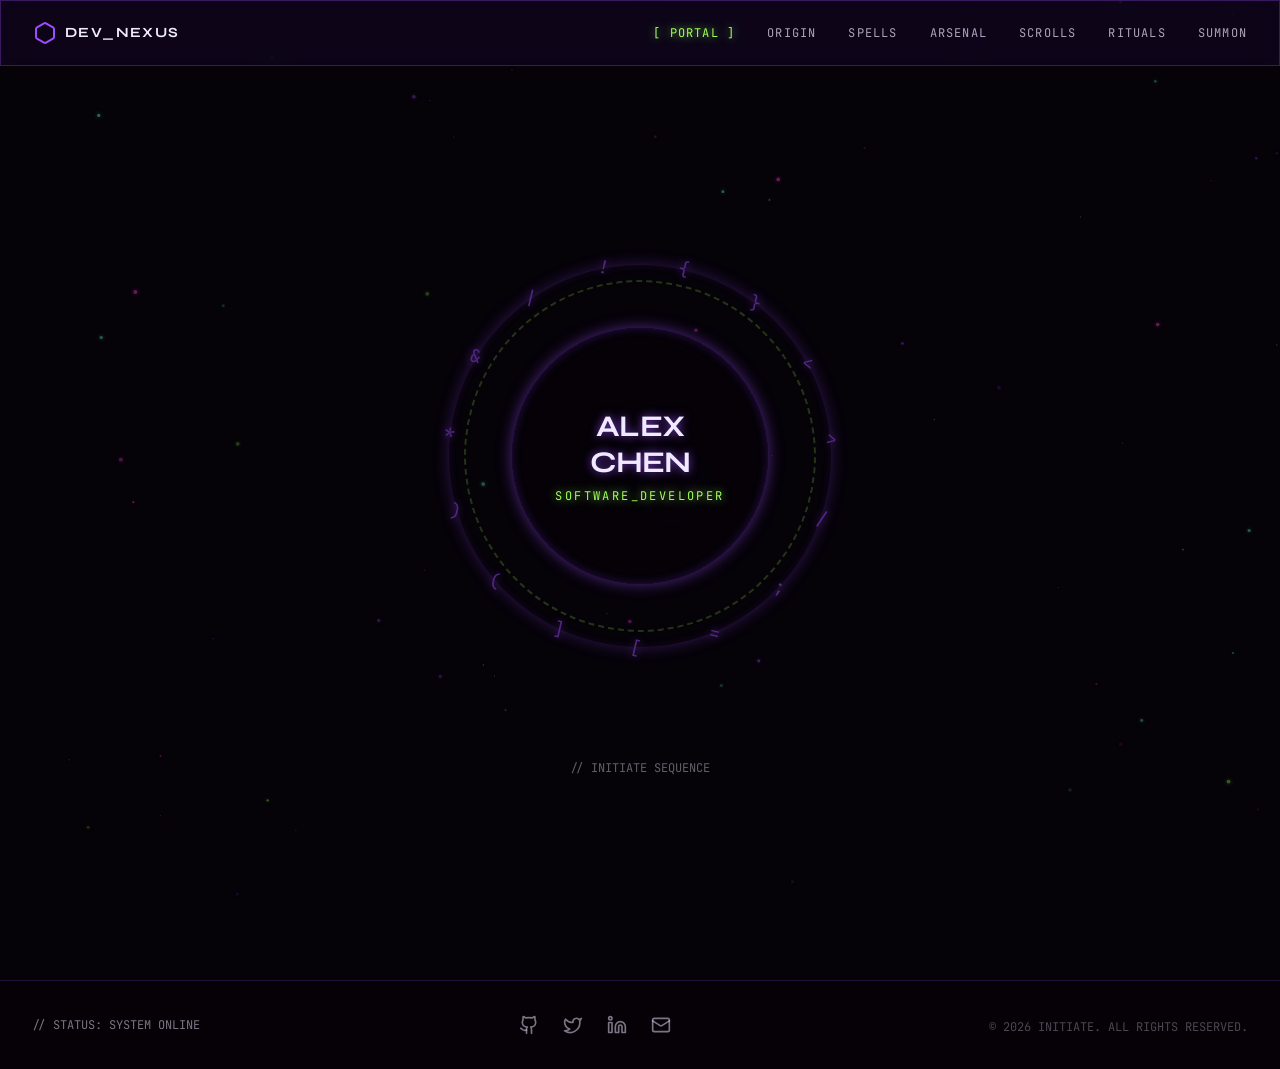
<file: index.html>
<!doctype html>
<html lang="en">
  <head>
    <meta charset="UTF-8" />
    <link rel="icon" type="image/svg+xml" href="/vite.svg" />
    <meta name="viewport" content="width=device-width, initial-scale=1.0" />
    <title>Home | dev-nexus</title>
    <script type="module" crossorigin src="./assets/main.js"></script>
    <link rel="modulepreload" crossorigin href="./useScreenInit.js">
    <link rel="modulepreload" crossorigin href="./assets/jsx-runtime.js">
    <link rel="modulepreload" crossorigin href="./assets/createLucideIcon.js">
    <link rel="modulepreload" crossorigin href="./components/NavBar.js">
    <link rel="modulepreload" crossorigin href="./components/Footer.js">
    <link rel="modulepreload" crossorigin href="./components/ParticleField.js">
    <link rel="modulepreload" crossorigin href="./assets/proxy.js">
    <link rel="modulepreload" crossorigin href="./components/PageTransition.js">
    <link rel="modulepreload" crossorigin href="./components/VialCard.js">
    <link rel="modulepreload" crossorigin href="./components/SigilDiagram.js">
    <link rel="stylesheet" crossorigin href="./assets/main.css">
    <script>
  window.__STATIC_PAGE_ROUTE__ = "/";

  (function () {
    if (!window.location.hash || window.location.hash === "#") {
      window.location.replace(
        window.location.pathname +
        window.location.search +
        "#/"
      );
    }
  })();
</script>
</head>
  <body>
    <div id="root"></div>
  </body>
</html>
</file>
<file: assets/main.css>
@import"https://fonts.googleapis.com/css2?family=Inter:wght@300;400;500;600&family=JetBrains+Mono:wght@400;500;700&family=Syne:wght@400;500;600;700;800&display=swap";*,:before,:after{--tw-border-spacing-x: 0;--tw-border-spacing-y: 0;--tw-translate-x: 0;--tw-translate-y: 0;--tw-rotate: 0;--tw-skew-x: 0;--tw-skew-y: 0;--tw-scale-x: 1;--tw-scale-y: 1;--tw-pan-x: ;--tw-pan-y: ;--tw-pinch-zoom: ;--tw-scroll-snap-strictness: proximity;--tw-gradient-from-position: ;--tw-gradient-via-position: ;--tw-gradient-to-position: ;--tw-ordinal: ;--tw-slashed-zero: ;--tw-numeric-figure: ;--tw-numeric-spacing: ;--tw-numeric-fraction: ;--tw-ring-inset: ;--tw-ring-offset-width: 0px;--tw-ring-offset-color: #fff;--tw-ring-color: rgb(59 130 246 / .5);--tw-ring-offset-shadow: 0 0 #0000;--tw-ring-shadow: 0 0 #0000;--tw-shadow: 0 0 #0000;--tw-shadow-colored: 0 0 #0000;--tw-blur: ;--tw-brightness: ;--tw-contrast: ;--tw-grayscale: ;--tw-hue-rotate: ;--tw-invert: ;--tw-saturate: ;--tw-sepia: ;--tw-drop-shadow: ;--tw-backdrop-blur: ;--tw-backdrop-brightness: ;--tw-backdrop-contrast: ;--tw-backdrop-grayscale: ;--tw-backdrop-hue-rotate: ;--tw-backdrop-invert: ;--tw-backdrop-opacity: ;--tw-backdrop-saturate: ;--tw-backdrop-sepia: ;--tw-contain-size: ;--tw-contain-layout: ;--tw-contain-paint: ;--tw-contain-style: }::backdrop{--tw-border-spacing-x: 0;--tw-border-spacing-y: 0;--tw-translate-x: 0;--tw-translate-y: 0;--tw-rotate: 0;--tw-skew-x: 0;--tw-skew-y: 0;--tw-scale-x: 1;--tw-scale-y: 1;--tw-pan-x: ;--tw-pan-y: ;--tw-pinch-zoom: ;--tw-scroll-snap-strictness: proximity;--tw-gradient-from-position: ;--tw-gradient-via-position: ;--tw-gradient-to-position: ;--tw-ordinal: ;--tw-slashed-zero: ;--tw-numeric-figure: ;--tw-numeric-spacing: ;--tw-numeric-fraction: ;--tw-ring-inset: ;--tw-ring-offset-width: 0px;--tw-ring-offset-color: #fff;--tw-ring-color: rgb(59 130 246 / .5);--tw-ring-offset-shadow: 0 0 #0000;--tw-ring-shadow: 0 0 #0000;--tw-shadow: 0 0 #0000;--tw-shadow-colored: 0 0 #0000;--tw-blur: ;--tw-brightness: ;--tw-contrast: ;--tw-grayscale: ;--tw-hue-rotate: ;--tw-invert: ;--tw-saturate: ;--tw-sepia: ;--tw-drop-shadow: ;--tw-backdrop-blur: ;--tw-backdrop-brightness: ;--tw-backdrop-contrast: ;--tw-backdrop-grayscale: ;--tw-backdrop-hue-rotate: ;--tw-backdrop-invert: ;--tw-backdrop-opacity: ;--tw-backdrop-saturate: ;--tw-backdrop-sepia: ;--tw-contain-size: ;--tw-contain-layout: ;--tw-contain-paint: ;--tw-contain-style: }*,:before,:after{box-sizing:border-box;border-width:0;border-style:solid;border-color:#e5e7eb}:before,:after{--tw-content: ""}html,:host{line-height:1.5;-webkit-text-size-adjust:100%;-moz-tab-size:4;-o-tab-size:4;tab-size:4;font-family:Inter,sans-serif;font-feature-settings:normal;font-variation-settings:normal;-webkit-tap-highlight-color:transparent}body{margin:0;line-height:inherit}hr{height:0;color:inherit;border-top-width:1px}abbr:where([title]){-webkit-text-decoration:underline dotted;text-decoration:underline dotted}h1,h2,h3,h4,h5,h6{font-size:inherit;font-weight:inherit}a{color:inherit;text-decoration:inherit}b,strong{font-weight:bolder}code,kbd,samp,pre{font-family:JetBrains Mono,monospace;font-feature-settings:normal;font-variation-settings:normal;font-size:1em}small{font-size:80%}sub,sup{font-size:75%;line-height:0;position:relative;vertical-align:baseline}sub{bottom:-.25em}sup{top:-.5em}table{text-indent:0;border-color:inherit;border-collapse:collapse}button,input,optgroup,select,textarea{font-family:inherit;font-feature-settings:inherit;font-variation-settings:inherit;font-size:100%;font-weight:inherit;line-height:inherit;letter-spacing:inherit;color:inherit;margin:0;padding:0}button,select{text-transform:none}button,input:where([type=button]),input:where([type=reset]),input:where([type=submit]){-webkit-appearance:button;background-color:transparent;background-image:none}:-moz-focusring{outline:auto}:-moz-ui-invalid{box-shadow:none}progress{vertical-align:baseline}::-webkit-inner-spin-button,::-webkit-outer-spin-button{height:auto}[type=search]{-webkit-appearance:textfield;outline-offset:-2px}::-webkit-search-decoration{-webkit-appearance:none}::-webkit-file-upload-button{-webkit-appearance:button;font:inherit}summary{display:list-item}blockquote,dl,dd,h1,h2,h3,h4,h5,h6,hr,figure,p,pre{margin:0}fieldset{margin:0;padding:0}legend{padding:0}ol,ul,menu{list-style:none;margin:0;padding:0}dialog{padding:0}textarea{resize:vertical}input::-moz-placeholder,textarea::-moz-placeholder{opacity:1;color:#9ca3af}input::placeholder,textarea::placeholder{opacity:1;color:#9ca3af}button,[role=button]{cursor:pointer}:disabled{cursor:default}img,svg,video,canvas,audio,iframe,embed,object{display:block;vertical-align:middle}img,video{max-width:100%;height:auto}[hidden]:where(:not([hidden=until-found])){display:none}:root{--color-void: #050208;--color-witch-purple: #1b0833;--color-electric-violet: #9d4dff;--color-neon-lime: #9eff5b;--color-ghost-mint: #6dffc7;--color-hot-magenta: #ff4ad8;--color-moonlight: #f0eaff}body{overflow-x:hidden;--tw-bg-opacity: 1;background-color:rgb(5 2 8 / var(--tw-bg-opacity, 1));font-family:Inter,sans-serif;--tw-text-opacity: 1;color:rgb(240 234 255 / var(--tw-text-opacity, 1));-webkit-font-smoothing:antialiased;-moz-osx-font-smoothing:grayscale}body *::-moz-selection{background-color:#9d4dff4d;--tw-text-opacity: 1;color:rgb(158 255 91 / var(--tw-text-opacity, 1))}body *::selection{background-color:#9d4dff4d;--tw-text-opacity: 1;color:rgb(158 255 91 / var(--tw-text-opacity, 1))}body::-moz-selection{background-color:#9d4dff4d;--tw-text-opacity: 1;color:rgb(158 255 91 / var(--tw-text-opacity, 1))}body::selection{background-color:#9d4dff4d;--tw-text-opacity: 1;color:rgb(158 255 91 / var(--tw-text-opacity, 1))}h1,h2,h3,h4,h5,h6{font-family:Syne,sans-serif;letter-spacing:-.025em}code,pre{font-family:JetBrains Mono,monospace}.pointer-events-none{pointer-events:none}.fixed{position:fixed}.absolute{position:absolute}.relative{position:relative}.inset-0{top:0;right:0;bottom:0;left:0}.inset-4{top:1rem;right:1rem;bottom:1rem;left:1rem}.inset-\[-100px\]{top:-100px;right:-100px;bottom:-100px;left:-100px}.-top-8{top:-2rem}.bottom-0{bottom:0}.bottom-10{bottom:2.5rem}.left-0{left:0}.left-1\/2{left:50%}.left-1\/4{left:25%}.left-2\/4{left:50%}.left-3\/4{left:75%}.left-4{left:1rem}.right-0{right:0}.top-0{top:0}.top-1\/2{top:50%}.-z-10{z-index:-10}.z-0{z-index:0}.z-10{z-index:10}.z-50{z-index:50}.float-left{float:left}.mx-auto{margin-left:auto;margin-right:auto}.my-4{margin-top:1rem;margin-bottom:1rem}.-ml-2{margin-left:-.5rem}.-ml-4{margin-left:-1rem}.-mt-2{margin-top:-.5rem}.mb-1{margin-bottom:.25rem}.mb-12{margin-bottom:3rem}.mb-16{margin-bottom:4rem}.mb-2{margin-bottom:.5rem}.mb-3{margin-bottom:.75rem}.mb-4{margin-bottom:1rem}.mb-6{margin-bottom:1.5rem}.mb-8{margin-bottom:2rem}.ml-12{margin-left:3rem}.ml-2{margin-left:.5rem}.ml-6{margin-left:1.5rem}.mr-2{margin-right:.5rem}.mr-3{margin-right:.75rem}.mt-1{margin-top:.25rem}.mt-12{margin-top:3rem}.mt-2{margin-top:.5rem}.mt-20{margin-top:5rem}.mt-4{margin-top:1rem}.mt-8{margin-top:2rem}.block{display:block}.inline-block{display:inline-block}.flex{display:flex}.grid{display:grid}.hidden{display:none}.aspect-square{aspect-ratio:1 / 1}.h-1{height:.25rem}.h-1\.5{height:.375rem}.h-1\/3{height:33.333333%}.h-12{height:3rem}.h-16{height:4rem}.h-2{height:.5rem}.h-24{height:6rem}.h-3{height:.75rem}.h-4{height:1rem}.h-5{height:1.25rem}.h-6{height:1.5rem}.h-64{height:16rem}.h-8{height:2rem}.h-96{height:24rem}.h-full{height:100%}.min-h-\[70vh\]{min-height:70vh}.min-h-\[80vh\]{min-height:80vh}.min-h-screen{min-height:100vh}.w-1{width:.25rem}.w-1\.5{width:.375rem}.w-12{width:3rem}.w-16{width:4rem}.w-2{width:.5rem}.w-24{width:6rem}.w-3{width:.75rem}.w-4{width:1rem}.w-5{width:1.25rem}.w-6{width:1.5rem}.w-64{width:16rem}.w-8{width:2rem}.w-96{width:24rem}.w-full{width:100%}.w-px{width:1px}.max-w-2xl{max-width:42rem}.max-w-3xl{max-width:48rem}.max-w-4xl{max-width:56rem}.max-w-6xl{max-width:72rem}.max-w-7xl{max-width:80rem}.max-w-md{max-width:28rem}.flex-grow{flex-grow:1}.-translate-x-1\/2{--tw-translate-x: -50%;transform:translate(var(--tw-translate-x),var(--tw-translate-y)) rotate(var(--tw-rotate)) skew(var(--tw-skew-x)) skewY(var(--tw-skew-y)) scaleX(var(--tw-scale-x)) scaleY(var(--tw-scale-y))}.transform{transform:translate(var(--tw-translate-x),var(--tw-translate-y)) rotate(var(--tw-rotate)) skew(var(--tw-skew-x)) skewY(var(--tw-skew-y)) scaleX(var(--tw-scale-x)) scaleY(var(--tw-scale-y))}@keyframes float{0%,to{transform:translateY(0)}50%{transform:translateY(-10px)}}.animate-float{animation:float 6s ease-in-out infinite}.cursor-pointer{cursor:pointer}.resize-none{resize:none}.resize{resize:both}.grid-cols-1{grid-template-columns:repeat(1,minmax(0,1fr))}.grid-cols-2{grid-template-columns:repeat(2,minmax(0,1fr))}.flex-col{flex-direction:column}.flex-wrap{flex-wrap:wrap}.items-start{align-items:flex-start}.items-center{align-items:center}.items-baseline{align-items:baseline}.justify-center{justify-content:center}.justify-between{justify-content:space-between}.gap-16{gap:4rem}.gap-2{gap:.5rem}.gap-4{gap:1rem}.gap-8{gap:2rem}.space-x-2>:not([hidden])~:not([hidden]){--tw-space-x-reverse: 0;margin-right:calc(.5rem * var(--tw-space-x-reverse));margin-left:calc(.5rem * calc(1 - var(--tw-space-x-reverse)))}.space-x-4>:not([hidden])~:not([hidden]){--tw-space-x-reverse: 0;margin-right:calc(1rem * var(--tw-space-x-reverse));margin-left:calc(1rem * calc(1 - var(--tw-space-x-reverse)))}.space-x-6>:not([hidden])~:not([hidden]){--tw-space-x-reverse: 0;margin-right:calc(1.5rem * var(--tw-space-x-reverse));margin-left:calc(1.5rem * calc(1 - var(--tw-space-x-reverse)))}.space-x-8>:not([hidden])~:not([hidden]){--tw-space-x-reverse: 0;margin-right:calc(2rem * var(--tw-space-x-reverse));margin-left:calc(2rem * calc(1 - var(--tw-space-x-reverse)))}.space-y-12>:not([hidden])~:not([hidden]){--tw-space-y-reverse: 0;margin-top:calc(3rem * calc(1 - var(--tw-space-y-reverse)));margin-bottom:calc(3rem * var(--tw-space-y-reverse))}.space-y-16>:not([hidden])~:not([hidden]){--tw-space-y-reverse: 0;margin-top:calc(4rem * calc(1 - var(--tw-space-y-reverse)));margin-bottom:calc(4rem * var(--tw-space-y-reverse))}.space-y-2>:not([hidden])~:not([hidden]){--tw-space-y-reverse: 0;margin-top:calc(.5rem * calc(1 - var(--tw-space-y-reverse)));margin-bottom:calc(.5rem * var(--tw-space-y-reverse))}.space-y-4>:not([hidden])~:not([hidden]){--tw-space-y-reverse: 0;margin-top:calc(1rem * calc(1 - var(--tw-space-y-reverse)));margin-bottom:calc(1rem * var(--tw-space-y-reverse))}.space-y-6>:not([hidden])~:not([hidden]){--tw-space-y-reverse: 0;margin-top:calc(1.5rem * calc(1 - var(--tw-space-y-reverse)));margin-bottom:calc(1.5rem * var(--tw-space-y-reverse))}.overflow-hidden{overflow:hidden}.rounded{border-radius:.25rem}.rounded-2xl{border-radius:1rem}.rounded-full{border-radius:9999px}.rounded-lg{border-radius:.5rem}.rounded-sm{border-radius:.125rem}.rounded-xl{border-radius:.75rem}.rounded-b-lg{border-bottom-right-radius:.5rem;border-bottom-left-radius:.5rem}.rounded-b-xl{border-bottom-right-radius:.75rem;border-bottom-left-radius:.75rem}.rounded-t-3xl{border-top-left-radius:1.5rem;border-top-right-radius:1.5rem}.border{border-width:1px}.border-2{border-width:2px}.border-x-0{border-left-width:0px;border-right-width:0px}.border-b{border-bottom-width:1px}.border-l{border-left-width:1px}.border-l-4{border-left-width:4px}.border-t{border-top-width:1px}.border-t-0{border-top-width:0px}.border-t-4{border-top-width:4px}.border-dashed{border-style:dashed}.border-electric-violet{--tw-border-opacity: 1;border-color:rgb(157 77 255 / var(--tw-border-opacity, 1))}.border-electric-violet\/20{border-color:#9d4dff33}.border-electric-violet\/30{border-color:#9d4dff4d}.border-electric-violet\/40{border-color:#9d4dff66}.border-ghost-mint{--tw-border-opacity: 1;border-color:rgb(109 255 199 / var(--tw-border-opacity, 1))}.border-ghost-mint\/20{border-color:#6dffc733}.border-ghost-mint\/30{border-color:#6dffc74d}.border-hot-magenta{--tw-border-opacity: 1;border-color:rgb(255 74 216 / var(--tw-border-opacity, 1))}.border-hot-magenta\/20{border-color:#ff4ad833}.border-moonlight{--tw-border-opacity: 1;border-color:rgb(240 234 255 / var(--tw-border-opacity, 1))}.border-moonlight\/20{border-color:#f0eaff33}.border-neon-lime{--tw-border-opacity: 1;border-color:rgb(158 255 91 / var(--tw-border-opacity, 1))}.border-neon-lime\/20{border-color:#9eff5b33}.border-neon-lime\/30{border-color:#9eff5b4d}.border-neon-lime\/40{border-color:#9eff5b66}.border-witch-purple{--tw-border-opacity: 1;border-color:rgb(27 8 51 / var(--tw-border-opacity, 1))}.border-witch-purple\/30{border-color:#1b08334d}.border-b-electric-violet\/20{border-bottom-color:#9d4dff33}.border-l-transparent{border-left-color:transparent}.bg-current{background-color:currentColor}.bg-electric-violet{--tw-bg-opacity: 1;background-color:rgb(157 77 255 / var(--tw-bg-opacity, 1))}.bg-ghost-mint{--tw-bg-opacity: 1;background-color:rgb(109 255 199 / var(--tw-bg-opacity, 1))}.bg-hot-magenta{--tw-bg-opacity: 1;background-color:rgb(255 74 216 / var(--tw-bg-opacity, 1))}.bg-neon-lime{--tw-bg-opacity: 1;background-color:rgb(158 255 91 / var(--tw-bg-opacity, 1))}.bg-neon-lime\/10{background-color:#9eff5b1a}.bg-void{--tw-bg-opacity: 1;background-color:rgb(5 2 8 / var(--tw-bg-opacity, 1))}.bg-void\/50{background-color:#05020880}.bg-void\/80{background-color:#050208cc}.bg-witch-purple\/10{background-color:#1b08331a}.bg-witch-purple\/50{background-color:#1b083380}.bg-gradient-to-b{background-image:linear-gradient(to bottom,var(--tw-gradient-stops))}.bg-gradient-to-r{background-image:linear-gradient(to right,var(--tw-gradient-stops))}.from-electric-violet{--tw-gradient-from: #9d4dff var(--tw-gradient-from-position);--tw-gradient-to: rgb(157 77 255 / 0) var(--tw-gradient-to-position);--tw-gradient-stops: var(--tw-gradient-from), var(--tw-gradient-to)}.from-void{--tw-gradient-from: #050208 var(--tw-gradient-from-position);--tw-gradient-to: rgb(5 2 8 / 0) var(--tw-gradient-to-position);--tw-gradient-stops: var(--tw-gradient-from), var(--tw-gradient-to)}.via-hot-magenta{--tw-gradient-to: rgb(255 74 216 / 0) var(--tw-gradient-to-position);--tw-gradient-stops: var(--tw-gradient-from), #ff4ad8 var(--tw-gradient-via-position), var(--tw-gradient-to)}.via-witch-purple{--tw-gradient-to: rgb(27 8 51 / 0) var(--tw-gradient-to-position);--tw-gradient-stops: var(--tw-gradient-from), #1b0833 var(--tw-gradient-via-position), var(--tw-gradient-to)}.to-neon-lime{--tw-gradient-to: #9eff5b var(--tw-gradient-to-position)}.to-void{--tw-gradient-to: #050208 var(--tw-gradient-to-position)}.p-3{padding:.75rem}.p-4{padding:1rem}.p-6{padding:1.5rem}.p-8{padding:2rem}.px-2{padding-left:.5rem;padding-right:.5rem}.px-4{padding-left:1rem;padding-right:1rem}.px-6{padding-left:1.5rem;padding-right:1.5rem}.py-1{padding-top:.25rem;padding-bottom:.25rem}.py-2{padding-top:.5rem;padding-bottom:.5rem}.py-3{padding-top:.75rem;padding-bottom:.75rem}.py-4{padding-top:1rem;padding-bottom:1rem}.py-8{padding-top:2rem;padding-bottom:2rem}.pb-12{padding-bottom:3rem}.pb-4{padding-bottom:1rem}.pl-8{padding-left:2rem}.pt-24{padding-top:6rem}.pt-4{padding-top:1rem}.text-left{text-align:left}.text-center{text-align:center}.font-display{font-family:Syne,sans-serif}.font-mono{font-family:JetBrains Mono,monospace}.text-2xl{font-size:1.5rem;line-height:2rem}.text-3xl{font-size:1.875rem;line-height:2.25rem}.text-4xl{font-size:2.25rem;line-height:2.5rem}.text-5xl{font-size:3rem;line-height:1}.text-9xl{font-size:8rem;line-height:1}.text-\[10px\]{font-size:10px}.text-lg{font-size:1.125rem;line-height:1.75rem}.text-sm{font-size:.875rem;line-height:1.25rem}.text-xl{font-size:1.25rem;line-height:1.75rem}.text-xs{font-size:.75rem;line-height:1rem}.font-bold{font-weight:700}.leading-none{line-height:1}.leading-relaxed{line-height:1.625}.tracking-\[0\.2em\]{letter-spacing:.2em}.tracking-wider{letter-spacing:.05em}.tracking-widest{letter-spacing:.1em}.text-electric-violet{--tw-text-opacity: 1;color:rgb(157 77 255 / var(--tw-text-opacity, 1))}.text-ghost-mint{--tw-text-opacity: 1;color:rgb(109 255 199 / var(--tw-text-opacity, 1))}.text-hot-magenta{--tw-text-opacity: 1;color:rgb(255 74 216 / var(--tw-text-opacity, 1))}.text-moonlight{--tw-text-opacity: 1;color:rgb(240 234 255 / var(--tw-text-opacity, 1))}.text-moonlight\/30{color:#f0eaff4d}.text-moonlight\/40{color:#f0eaff66}.text-moonlight\/50{color:#f0eaff80}.text-moonlight\/60{color:#f0eaff99}.text-moonlight\/70{color:#f0eaffb3}.text-moonlight\/80{color:#f0eaffcc}.text-neon-lime{--tw-text-opacity: 1;color:rgb(158 255 91 / var(--tw-text-opacity, 1))}.text-witch-purple{--tw-text-opacity: 1;color:rgb(27 8 51 / var(--tw-text-opacity, 1))}.opacity-0{opacity:0}.opacity-10{opacity:.1}.opacity-20{opacity:.2}.opacity-30{opacity:.3}.opacity-50{opacity:.5}.opacity-60{opacity:.6}.opacity-70{opacity:.7}.opacity-80{opacity:.8}.shadow{--tw-shadow: 0 1px 3px 0 rgb(0 0 0 / .1), 0 1px 2px -1px rgb(0 0 0 / .1);--tw-shadow-colored: 0 1px 3px 0 var(--tw-shadow-color), 0 1px 2px -1px var(--tw-shadow-color);box-shadow:var(--tw-ring-offset-shadow, 0 0 #0000),var(--tw-ring-shadow, 0 0 #0000),var(--tw-shadow)}.ring{--tw-ring-offset-shadow: var(--tw-ring-inset) 0 0 0 var(--tw-ring-offset-width) var(--tw-ring-offset-color);--tw-ring-shadow: var(--tw-ring-inset) 0 0 0 calc(3px + var(--tw-ring-offset-width)) var(--tw-ring-color);box-shadow:var(--tw-ring-offset-shadow),var(--tw-ring-shadow),var(--tw-shadow, 0 0 #0000)}.blur{--tw-blur: blur(8px);filter:var(--tw-blur) var(--tw-brightness) var(--tw-contrast) var(--tw-grayscale) var(--tw-hue-rotate) var(--tw-invert) var(--tw-saturate) var(--tw-sepia) var(--tw-drop-shadow)}.drop-shadow{--tw-drop-shadow: drop-shadow(0 1px 2px rgb(0 0 0 / .1)) drop-shadow(0 1px 1px rgb(0 0 0 / .06));filter:var(--tw-blur) var(--tw-brightness) var(--tw-contrast) var(--tw-grayscale) var(--tw-hue-rotate) var(--tw-invert) var(--tw-saturate) var(--tw-sepia) var(--tw-drop-shadow)}.drop-shadow-2xl{--tw-drop-shadow: drop-shadow(0 25px 25px rgb(0 0 0 / .15));filter:var(--tw-blur) var(--tw-brightness) var(--tw-contrast) var(--tw-grayscale) var(--tw-hue-rotate) var(--tw-invert) var(--tw-saturate) var(--tw-sepia) var(--tw-drop-shadow)}.filter{filter:var(--tw-blur) var(--tw-brightness) var(--tw-contrast) var(--tw-grayscale) var(--tw-hue-rotate) var(--tw-invert) var(--tw-saturate) var(--tw-sepia) var(--tw-drop-shadow)}.backdrop-blur-md{--tw-backdrop-blur: blur(12px);-webkit-backdrop-filter:var(--tw-backdrop-blur) var(--tw-backdrop-brightness) var(--tw-backdrop-contrast) var(--tw-backdrop-grayscale) var(--tw-backdrop-hue-rotate) var(--tw-backdrop-invert) var(--tw-backdrop-opacity) var(--tw-backdrop-saturate) var(--tw-backdrop-sepia);backdrop-filter:var(--tw-backdrop-blur) var(--tw-backdrop-brightness) var(--tw-backdrop-contrast) var(--tw-backdrop-grayscale) var(--tw-backdrop-hue-rotate) var(--tw-backdrop-invert) var(--tw-backdrop-opacity) var(--tw-backdrop-saturate) var(--tw-backdrop-sepia)}.backdrop-blur-sm{--tw-backdrop-blur: blur(4px);-webkit-backdrop-filter:var(--tw-backdrop-blur) var(--tw-backdrop-brightness) var(--tw-backdrop-contrast) var(--tw-backdrop-grayscale) var(--tw-backdrop-hue-rotate) var(--tw-backdrop-invert) var(--tw-backdrop-opacity) var(--tw-backdrop-saturate) var(--tw-backdrop-sepia);backdrop-filter:var(--tw-backdrop-blur) var(--tw-backdrop-brightness) var(--tw-backdrop-contrast) var(--tw-backdrop-grayscale) var(--tw-backdrop-hue-rotate) var(--tw-backdrop-invert) var(--tw-backdrop-opacity) var(--tw-backdrop-saturate) var(--tw-backdrop-sepia)}.transition{transition-property:color,background-color,border-color,text-decoration-color,fill,stroke,opacity,box-shadow,transform,filter,backdrop-filter;transition-timing-function:cubic-bezier(.4,0,.2,1);transition-duration:.15s}.transition-all{transition-property:all;transition-timing-function:cubic-bezier(.4,0,.2,1);transition-duration:.15s}.transition-colors{transition-property:color,background-color,border-color,text-decoration-color,fill,stroke;transition-timing-function:cubic-bezier(.4,0,.2,1);transition-duration:.15s}.transition-opacity{transition-property:opacity;transition-timing-function:cubic-bezier(.4,0,.2,1);transition-duration:.15s}.duration-1000{transition-duration:1s}.duration-300{transition-duration:.3s}.duration-500{transition-duration:.5s}.ease-in-out{transition-timing-function:cubic-bezier(.4,0,.2,1)}.glow-violet{box-shadow:0 0 15px #9d4dff80,inset 0 0 10px #9d4dff33}.glow-lime{box-shadow:0 0 15px #9eff5b80,inset 0 0 10px #9eff5b33}.glow-magenta{box-shadow:0 0 15px #ff4ad880,inset 0 0 10px #ff4ad833}.glow-mint{box-shadow:0 0 15px #6dffc780,inset 0 0 10px #6dffc733}.text-glow-violet{text-shadow:0 0 10px rgba(157,77,255,.8)}.text-glow-lime{text-shadow:0 0 10px rgba(158,255,91,.8)}.glass-panel{border-width:1px;border-color:#9d4dff4d;background-color:#1b083366;--tw-backdrop-blur: blur(12px);-webkit-backdrop-filter:var(--tw-backdrop-blur) var(--tw-backdrop-brightness) var(--tw-backdrop-contrast) var(--tw-backdrop-grayscale) var(--tw-backdrop-hue-rotate) var(--tw-backdrop-invert) var(--tw-backdrop-opacity) var(--tw-backdrop-saturate) var(--tw-backdrop-sepia);backdrop-filter:var(--tw-backdrop-blur) var(--tw-backdrop-brightness) var(--tw-backdrop-contrast) var(--tw-backdrop-grayscale) var(--tw-backdrop-hue-rotate) var(--tw-backdrop-invert) var(--tw-backdrop-opacity) var(--tw-backdrop-saturate) var(--tw-backdrop-sepia)}::-webkit-scrollbar{width:8px}::-webkit-scrollbar-track{background:var(--color-void)}::-webkit-scrollbar-thumb{background:var(--color-witch-purple);border:1px solid rgba(157,77,255,.3);border-radius:4px}::-webkit-scrollbar-thumb:hover{background:#9d4dff80}.hover\:border-electric-violet\/60:hover{border-color:#9d4dff99}.hover\:border-l-hot-magenta:hover{--tw-border-opacity: 1;border-left-color:rgb(255 74 216 / var(--tw-border-opacity, 1))}.hover\:bg-neon-lime:hover{--tw-bg-opacity: 1;background-color:rgb(158 255 91 / var(--tw-bg-opacity, 1))}.hover\:text-electric-violet:hover{--tw-text-opacity: 1;color:rgb(157 77 255 / var(--tw-text-opacity, 1))}.hover\:text-ghost-mint:hover{--tw-text-opacity: 1;color:rgb(109 255 199 / var(--tw-text-opacity, 1))}.hover\:text-hot-magenta:hover{--tw-text-opacity: 1;color:rgb(255 74 216 / var(--tw-text-opacity, 1))}.hover\:text-moonlight:hover{--tw-text-opacity: 1;color:rgb(240 234 255 / var(--tw-text-opacity, 1))}.hover\:text-neon-lime:hover{--tw-text-opacity: 1;color:rgb(158 255 91 / var(--tw-text-opacity, 1))}.hover\:text-void:hover{--tw-text-opacity: 1;color:rgb(5 2 8 / var(--tw-text-opacity, 1))}.hover\:text-glow-violet:hover{text-shadow:0 0 10px rgba(157,77,255,.8)}.hover\:text-glow-lime:hover{text-shadow:0 0 10px rgba(158,255,91,.8)}.focus\:border-neon-lime:focus{--tw-border-opacity: 1;border-color:rgb(158 255 91 / var(--tw-border-opacity, 1))}.focus\:outline-none:focus{outline:2px solid transparent;outline-offset:2px}.focus\:ring-1:focus{--tw-ring-offset-shadow: var(--tw-ring-inset) 0 0 0 var(--tw-ring-offset-width) var(--tw-ring-offset-color);--tw-ring-shadow: var(--tw-ring-inset) 0 0 0 calc(1px + var(--tw-ring-offset-width)) var(--tw-ring-color);box-shadow:var(--tw-ring-offset-shadow),var(--tw-ring-shadow),var(--tw-shadow, 0 0 #0000)}.focus\:ring-neon-lime:focus{--tw-ring-opacity: 1;--tw-ring-color: rgb(158 255 91 / var(--tw-ring-opacity, 1))}.group:hover .group-hover\:h-1\/2{height:50%}.group:hover .group-hover\:scale-110{--tw-scale-x: 1.1;--tw-scale-y: 1.1;transform:translate(var(--tw-translate-x),var(--tw-translate-y)) rotate(var(--tw-rotate)) skew(var(--tw-skew-x)) skewY(var(--tw-skew-y)) scaleX(var(--tw-scale-x)) scaleY(var(--tw-scale-y))}@keyframes bounce{0%,to{transform:translateY(-25%);animation-timing-function:cubic-bezier(.8,0,1,1)}50%{transform:none;animation-timing-function:cubic-bezier(0,0,.2,1)}}.group:hover .group-hover\:animate-bounce{animation:bounce 1s infinite}.group:hover .group-hover\:border-electric-violet{--tw-border-opacity: 1;border-color:rgb(157 77 255 / var(--tw-border-opacity, 1))}.group:hover .group-hover\:border-ghost-mint{--tw-border-opacity: 1;border-color:rgb(109 255 199 / var(--tw-border-opacity, 1))}.group:hover .group-hover\:border-hot-magenta{--tw-border-opacity: 1;border-color:rgb(255 74 216 / var(--tw-border-opacity, 1))}.group:hover .group-hover\:text-electric-violet{--tw-text-opacity: 1;color:rgb(157 77 255 / var(--tw-text-opacity, 1))}.group:hover .group-hover\:text-ghost-mint{--tw-text-opacity: 1;color:rgb(109 255 199 / var(--tw-text-opacity, 1))}.group:hover .group-hover\:text-hot-magenta{--tw-text-opacity: 1;color:rgb(255 74 216 / var(--tw-text-opacity, 1))}.group:hover .group-hover\:text-moonlight{--tw-text-opacity: 1;color:rgb(240 234 255 / var(--tw-text-opacity, 1))}.group:hover .group-hover\:text-neon-lime{--tw-text-opacity: 1;color:rgb(158 255 91 / var(--tw-text-opacity, 1))}.group:hover .group-hover\:opacity-100{opacity:1}.group:hover .group-hover\:opacity-5{opacity:.05}.group:hover .group-hover\:glow-violet{box-shadow:0 0 15px #9d4dff80,inset 0 0 10px #9d4dff33}.group:hover .group-hover\:glow-magenta{box-shadow:0 0 15px #ff4ad880,inset 0 0 10px #ff4ad833}.group:hover .group-hover\:glow-mint{box-shadow:0 0 15px #6dffc780,inset 0 0 10px #6dffc733}.group:hover .group-hover\:text-glow-violet{text-shadow:0 0 10px rgba(157,77,255,.8)}.group:hover .group-hover\:text-glow-lime{text-shadow:0 0 10px rgba(158,255,91,.8)}@media (min-width: 640px){.sm\:grid-cols-4{grid-template-columns:repeat(4,minmax(0,1fr))}.sm\:px-6{padding-left:1.5rem;padding-right:1.5rem}}@media (min-width: 768px){.md\:left-1\/2{left:50%}.md\:mb-0{margin-bottom:0}.md\:ml-0{margin-left:0}.md\:mt-0{margin-top:0}.md\:block{display:block}.md\:w-1\/2{width:50%}.md\:grid-cols-2{grid-template-columns:repeat(2,minmax(0,1fr))}.md\:flex-row{flex-direction:row}.md\:flex-row-reverse{flex-direction:row-reverse}.md\:pl-12{padding-left:3rem}.md\:pr-12{padding-right:3rem}.md\:text-right{text-align:right}.md\:text-3xl{font-size:1.875rem;line-height:2.25rem}.md\:text-5xl{font-size:3rem;line-height:1}.md\:opacity-50{opacity:.5}}@media (min-width: 1024px){.lg\:grid-cols-2{grid-template-columns:repeat(2,minmax(0,1fr))}.lg\:grid-cols-4{grid-template-columns:repeat(4,minmax(0,1fr))}.lg\:px-8{padding-left:2rem;padding-right:2rem}}
</file>
